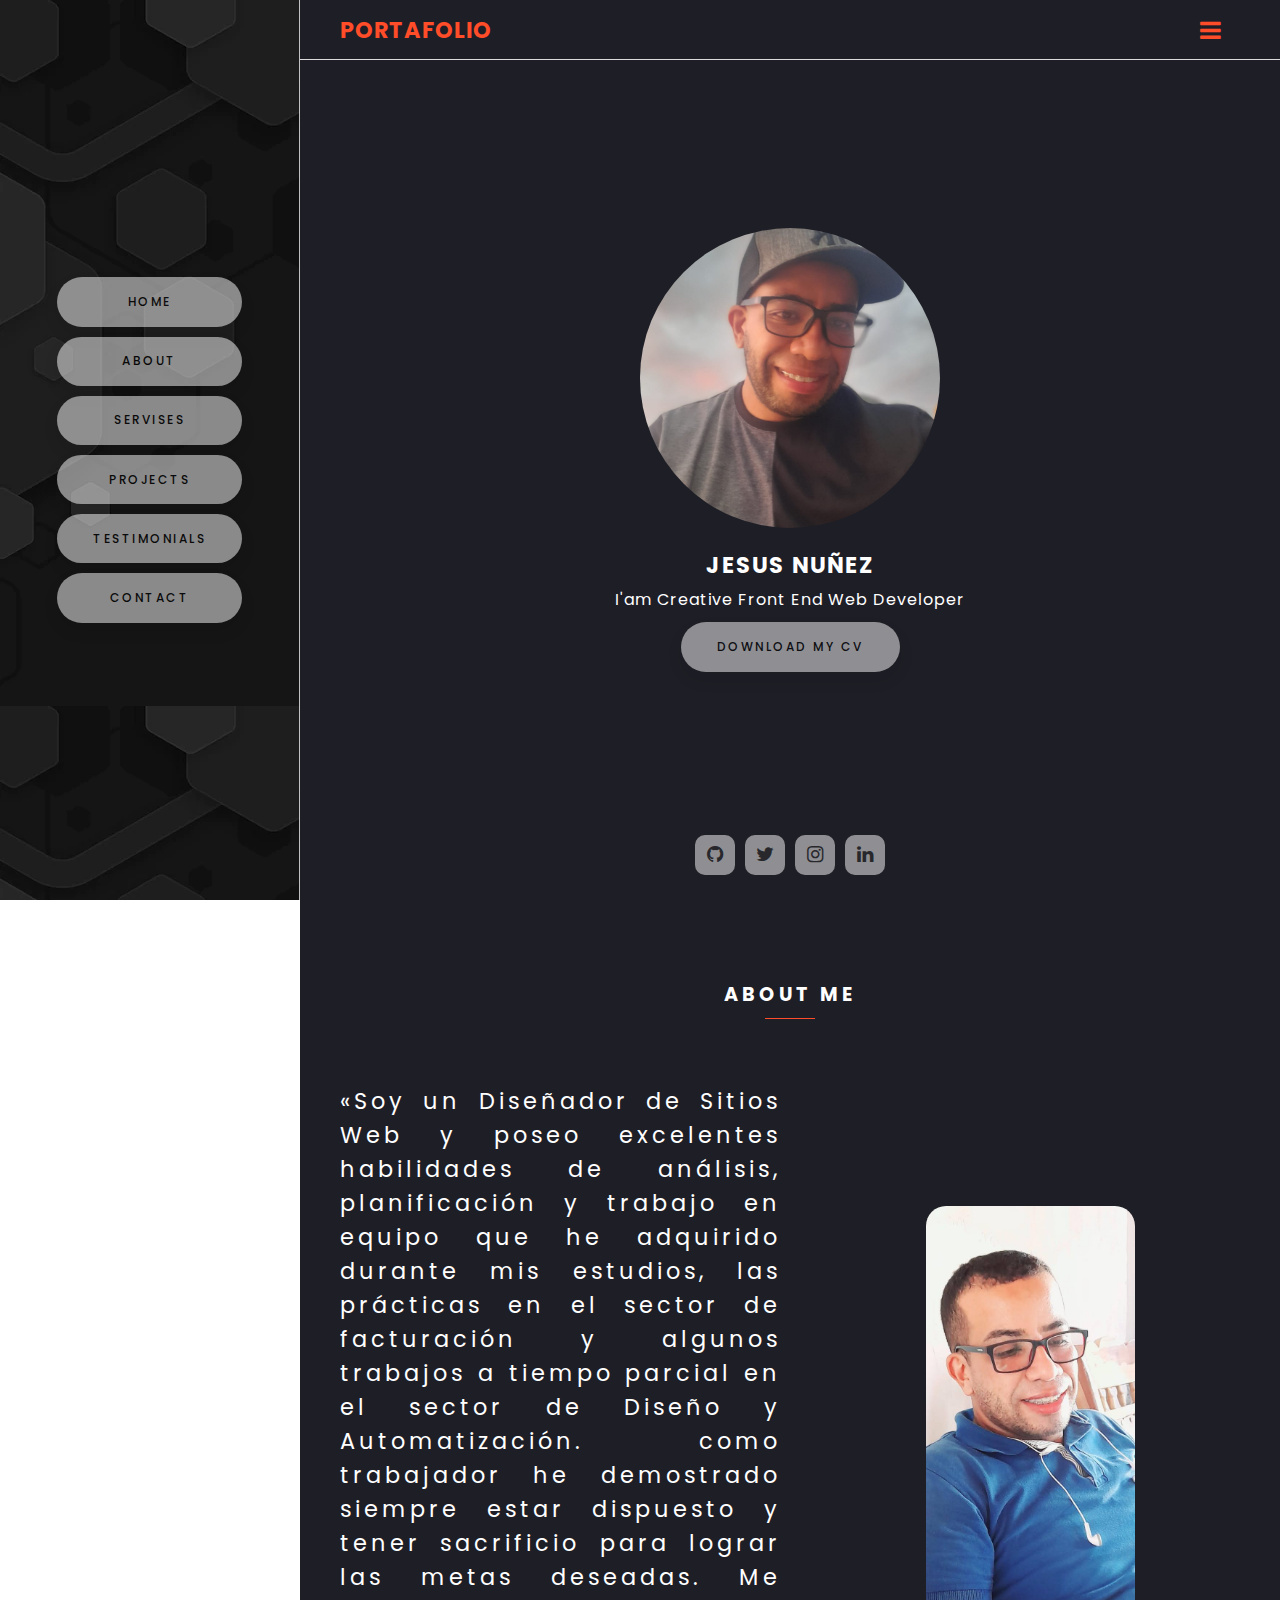
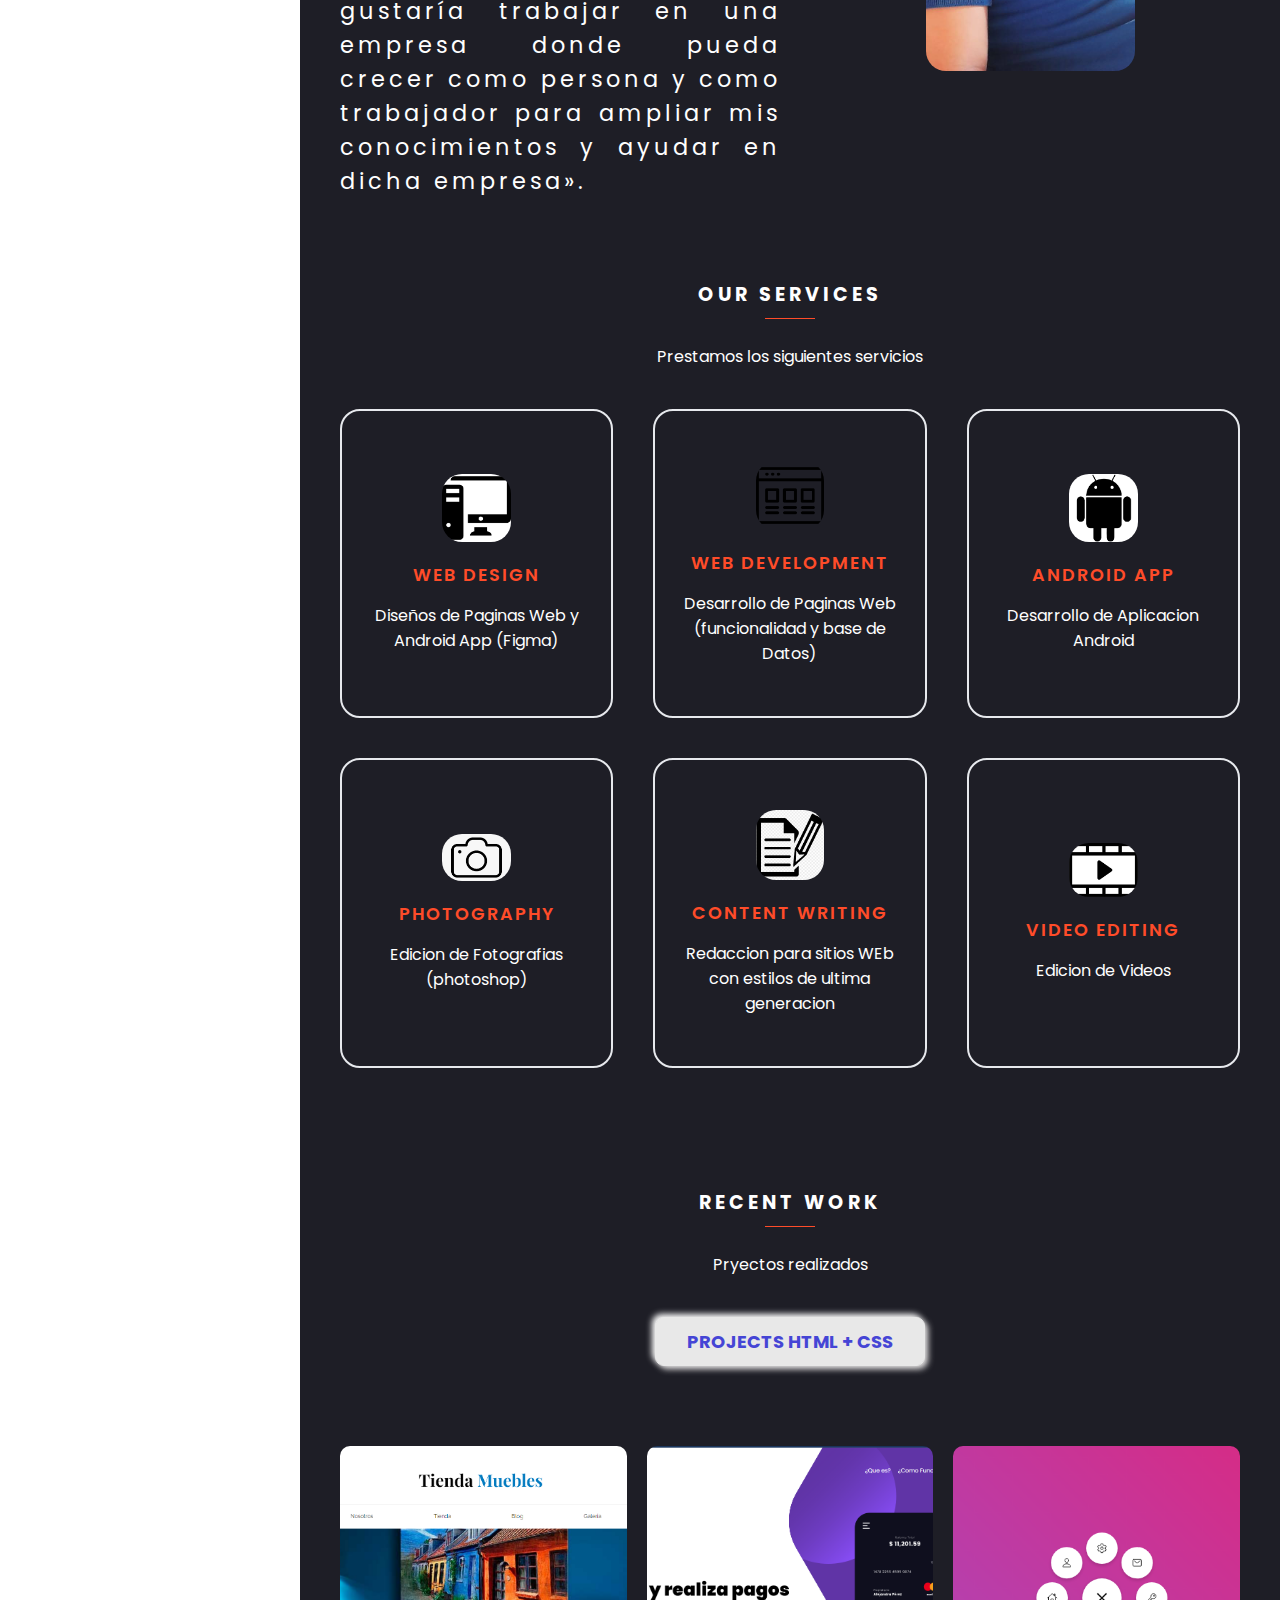
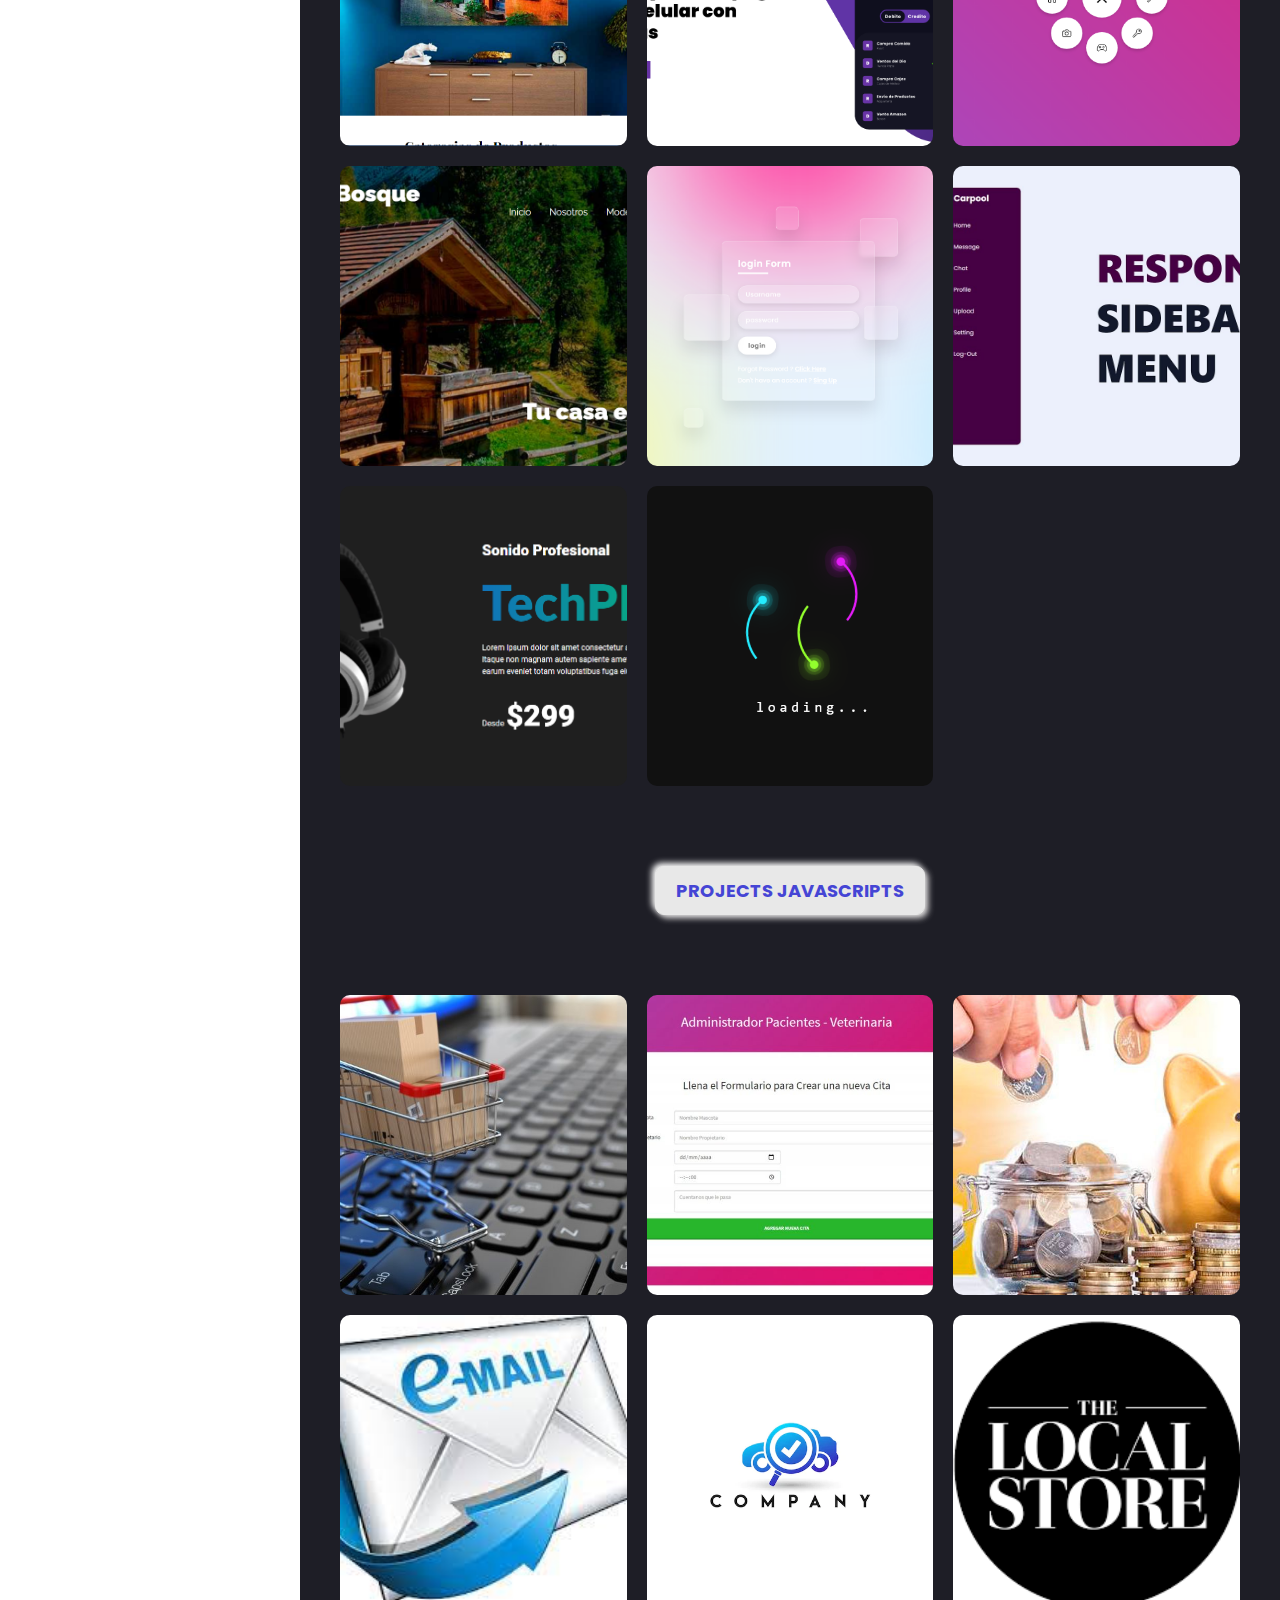
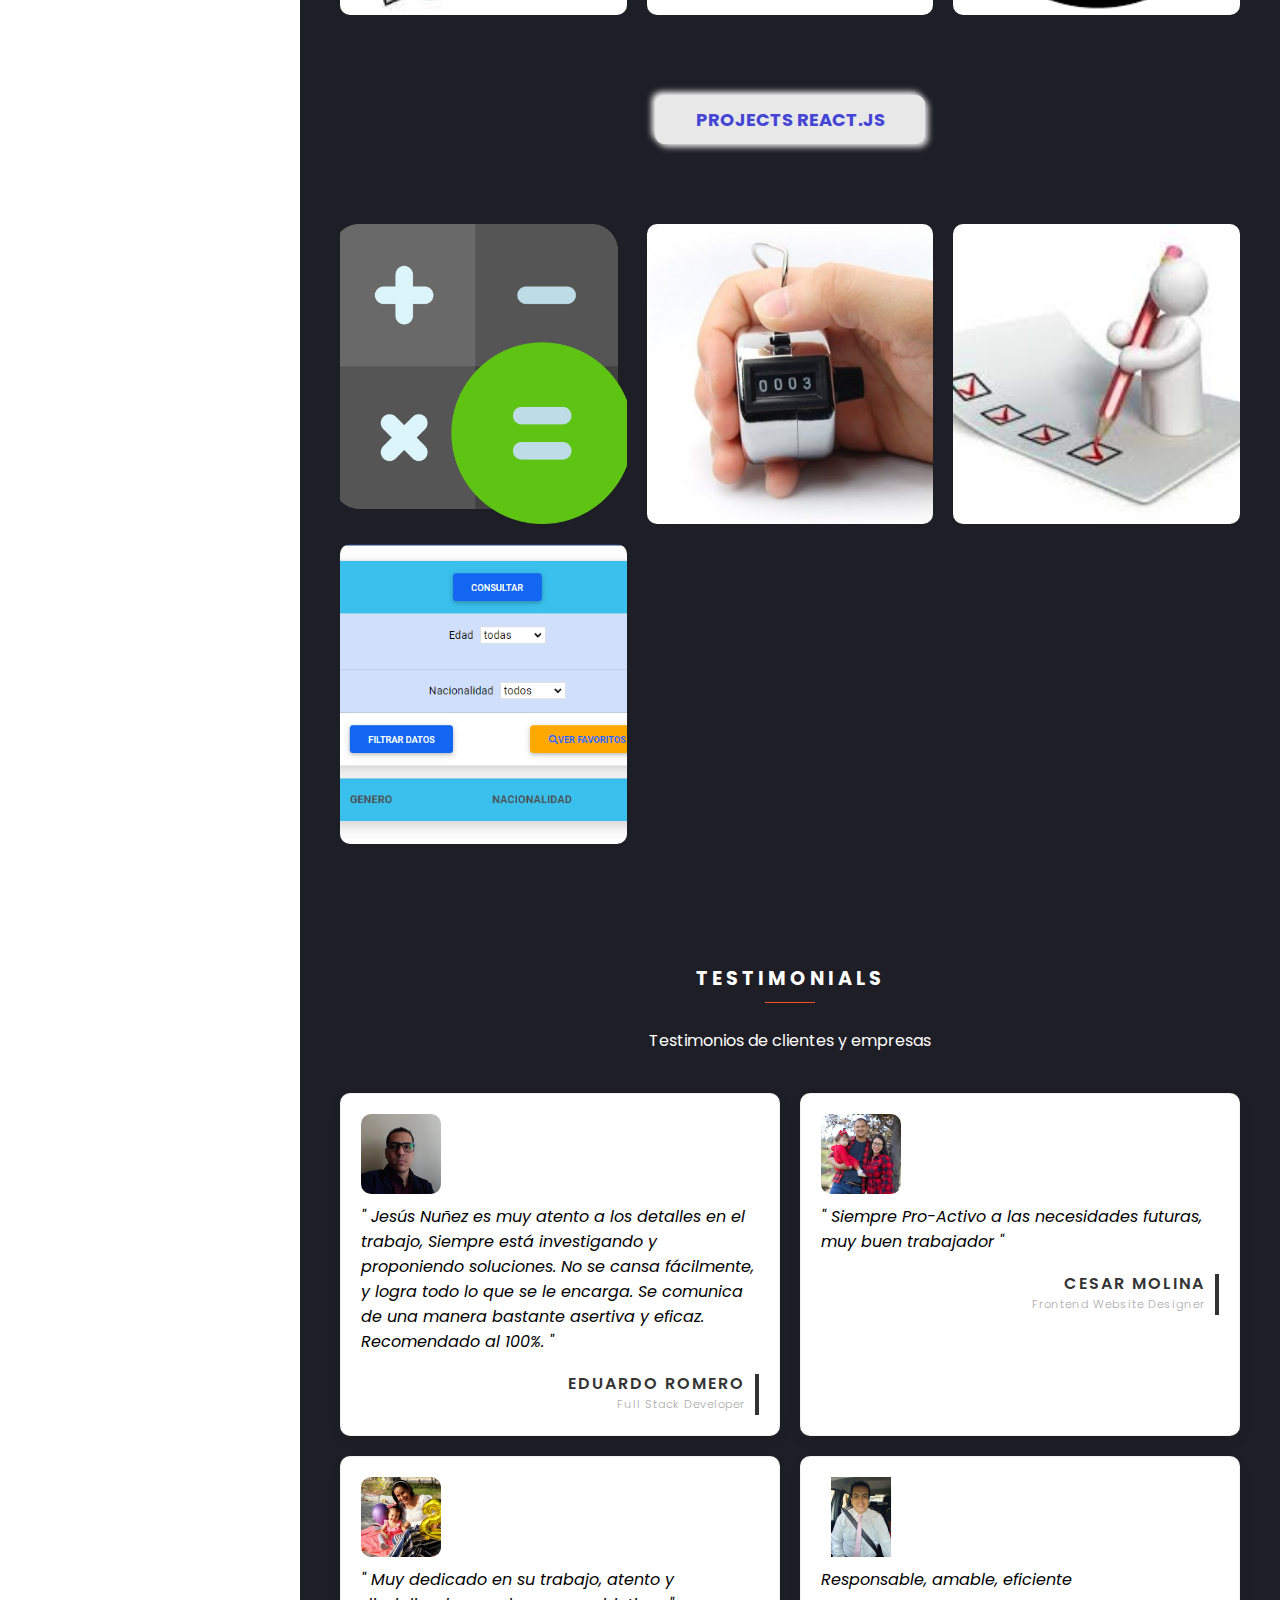
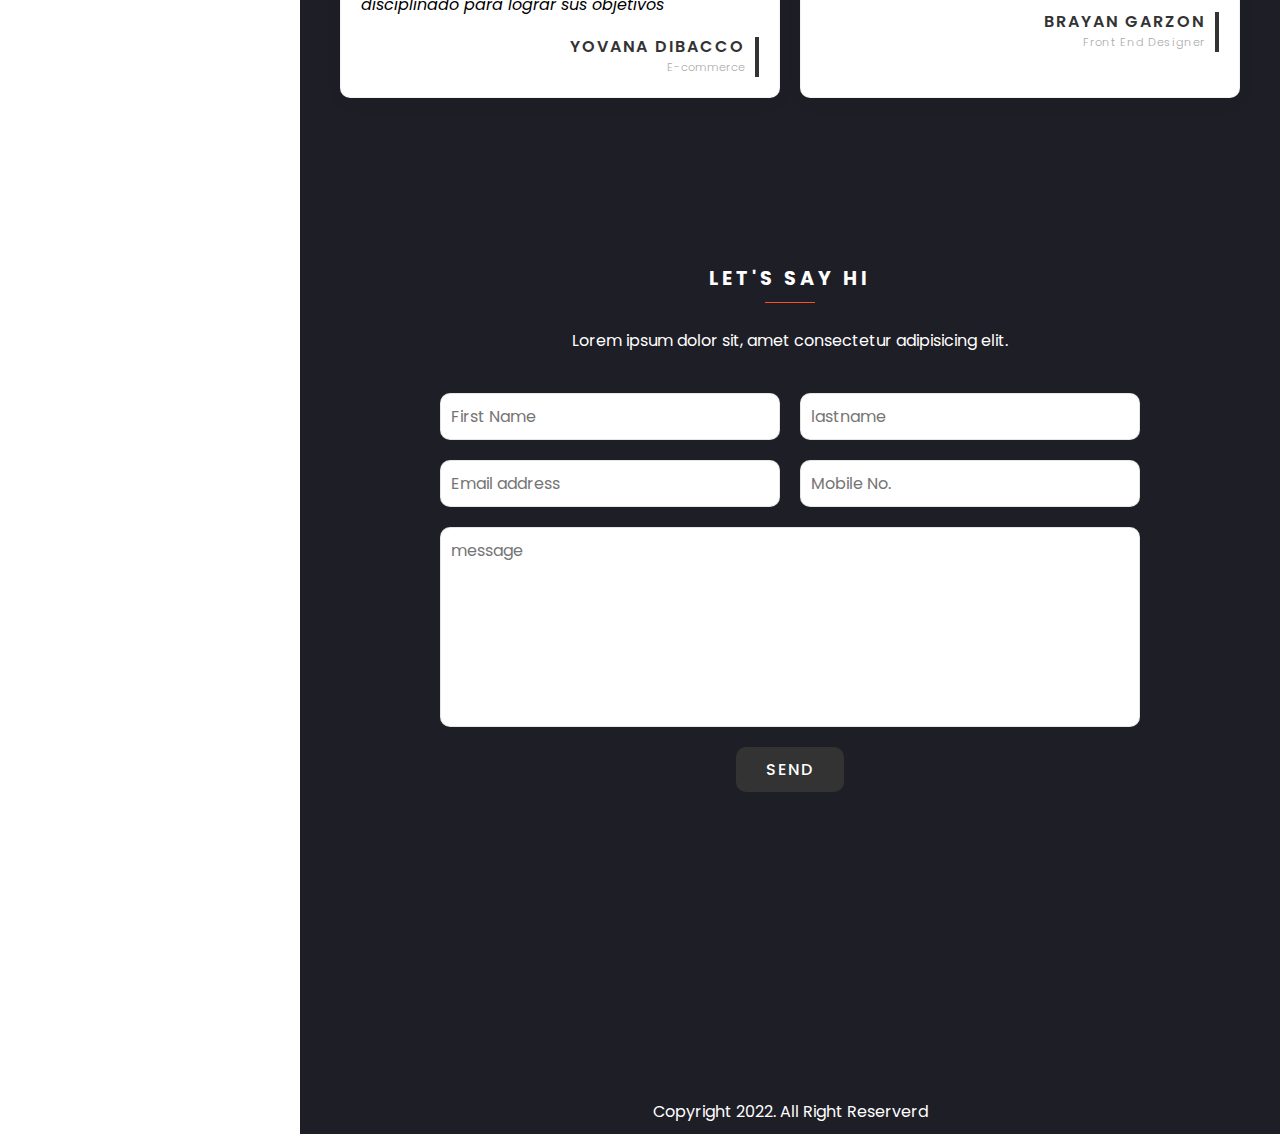
<file: index.html>
<!DOCTYPE html>
<html lang="en">
<head>
  <meta charset="UTF-8">
  <meta http-equiv="X-UA-Compatible" content="IE=edge">
  <meta name="viewport" content="width=device-width, initial-scale=1.0">
  <title>Portafolio</title>
  <link rel="stylesheet" href="https://cdnjs.cloudflare.com/ajax/libs/font-awesome/4.7.0/css/font-awesome.css" integrity="sha512-5A8nwdMOWrSz20fDsjczgUidUBR8liPYU+WymTZP1lmY9G6Oc7HlZv156XqnsgNUzTyMefFTcsFH/tnJE/+xBg==" crossorigin="anonymous" referrerpolicy="no-referrer" />
  <link rel="stylesheet" href="./style.css">
</head>
<body>
  <div class="container">
    <div class="navigation">
      <ul>
        <li class="#"><a href="#banner" onclick="toggleMenu()">Home</a></li>
        <li class="#"><a href="#about" onclick="toggleMenu()">About</a></li>
        <li class="#"><a href="#servises" onclick="toggleMenu()">Servises</a></li>
        <li class="#"><a href="#proyects" onclick="toggleMenu()">Projects</a></li>
        <li class="#"><a href="#testimonials" onclick="toggleMenu()">Testimonials</a></li>
        <li class="#"><a href="#contact" onclick="toggleMenu()">Contact</a></li>
      </ul>
    </div>
    <div class="main">
      <div class="topbar">
        <a href="#" class="logo">Portafolio</a>
        <div class="toggle">
          <i class="fa fa-bars" aria-hidden="true"></i>
        </div>  
      </div>

      <section class="banner" id="banner">
        <div class="content">
          <div class="imgBx">
            <img src="/photos/jesu perfil.jfif" alt="">
          </div>
          <h3>Jesus Nuñez</h3>
          <p>I'am Creative Front End Web Developer</p>
          <a href="cv/index.html" class="btn">Download My CV</a>
          <ul class="socialMedia">
            <li><a href="https://github.com/JesusNunezFT" aria-label="github"><i class="fa fa-github" aria-hidden="true"></i></a></li>
            <li><a href="https://twitter.com/Jesusnunez96" aria-label="twitter"><i class="fa fa-twitter" aria-hidden="true"></i></a></li>
            <li><a href="https://instagram.com/jesus_nunez96/" aria-label="instangram"><i class="fa fa-instagram" aria-hidden="true"></i></a></li>
            <li><a href="https://linkedin.com/in/jes%C3%BAs-n%C3%BA%C3%B1ez-zu%C3%B1iga/" aria-label="Linkedin"><i class="fa fa-linkedin" aria-hidden="true"></i></a></li>
          </ul>      
        </div>
      </section>

      <!-- about -->
      <section class="about adjust" id="about">
        <div class="title">
          <h2>About Me</h2>
        </div>
        <div class="content">
          <div class="textBox">
            <p>«Soy un Diseñador de Sitios Web y poseo excelentes habilidades de análisis, planificación y trabajo en equipo que he 
              adquirido durante mis estudios, las prácticas en el sector de facturación y algunos trabajos a tiempo 
              parcial en el sector de Diseño y Automatización. como trabajador he demostrado siempre estar dispuesto y tener sacrificio 
              para lograr las metas deseadas. Me gustaría trabajar en una empresa donde pueda crecer como persona y como trabajador
              para ampliar mis conocimientos y ayudar en dicha empresa».</p>
          </div>
          <div class="imgBx">
            <img src="./photos/about2.jpeg" alt="">
          </div>
        </div>
      </section>

      <!-- servises -->
      <section class="servises adjust" id="servises">

        <div class="title">
          <h2>Our Services</h2>
          <p>Prestamos los siguientes servicios </p>
        </div>

        <div class="content">
          <div class="serviceBox">
            <img src="/photos/icon1.png" alt="">
            <h2>Web Design</h2>
            <p>Diseños de Paginas Web y Android App (Figma)</p>
          </div>

          <div class="serviceBox">
            <img src="/photos/icon22.png" alt="">
            <h2>Web Development</h2>
            <p>Desarrollo de Paginas Web (funcionalidad y base de Datos)</p>
          </div>

          <div class="serviceBox">
            <img src="/photos/icon3.png" alt="">
            <h2>Android App</h2>
            <p>Desarrollo de Aplicacion Android</p>
          </div>

          <div class="serviceBox">
            <img src="/photos/icon4.png" alt="">
            <h2>Photography</h2>
            <p>Edicion de Fotografias (photoshop)</p>
          </div>

          <div class="serviceBox">
            <img src="/photos/icon55.png" alt="">
            <h2>Content Writing</h2>
            <p>Redaccion para sitios WEb con estilos de ultima generacion</p>
          </div>

          <div class="serviceBox">
            <img src="/photos/icon6.png" alt="">
            <h2>Video Editing</h2>
            <p>Edicion de Videos </p>
          </div>

          
        </div>
        
      </section>

      <!-- proyects -->
      <section class="proyects adjust" id="proyects">

        <div class="title">
          <h2>Recent Work</h2>
          <p>Pryectos realizados </p>
        </div>

          <h1>PROJECTS HTML + CSS</h1>

        <div class="content">       

            <div class="workBx">
              <div class="imgBx">
                <img src="/photos/ecommerce2.png" alt="">
              </div>
              <div class="textBx">                
                <a href="https://ecoomerce-primer-proyecto.netlify.app/" target="_blank"><div class="textBx"><h3>E-commerce</h3></div></a>
              </div>
            </div>

            <div class="workBx">
              <div class="imgBx">
                <img src="/photos/nucleus.png" alt="">
              </div>
              <div class="textBx">                
                <a href="https://nucleus2-4to.netlify.app" target="_blank"><div class="textBx"><h3>Nucleus</h3></div></a>
              </div>
            </div>

            <div class="workBx">
              <div class="imgBx">
                <img src="/photos/menu circular 1.png" alt="">
              </div>
              <div class="textBx">                
                <a href="https://menu-circular.netlify.app" target="_blank"><div class="textBx"><h3>Menu Circular</h3></div></a>
              </div>
            </div>                   

            <div class="workBx">
              <div class="imgBx">
                <img src="/photos/arquitectura.png" alt="">
              </div>
              <div class="textBx">                
                <a href="https://arquitectura-3ro.netlify.app/" target="_blank"> <div class="textBx"><h3>Arquitectura</h3></div></a>
              </div>
            </div>
            
            <div class="workBx">
              <div class="imgBx">
                <img src="/photos/logindifuminado.png" alt="">
              </div>
              <div class="textBx">                
                <a href="https://logodifuminado.netlify.app" target="_blank"><div class="textBx"><h3>Login</h3></div></a>
              </div>
            </div>

            <div class="workBx">
              <div class="imgBx">
                <img src="/photos/menu vertical.jpg" alt="">
              </div>
              <div class="textBx">                
                <a href="https://menu-vertical-desplegable.netlify.app" target="_blank"><div class="textBx"><h3>Menu Vertical</h3></div></a>
              </div>
            </div>

            <div class="workBx">
              <div class="imgBx">
                <img src="/photos/techpro.png" alt="">
              </div>
              <div class="textBx">                
                <a href="https://techpro-segundo-proyecto.netlify.app" target="_blank"><div class="textBx"><h3>TechPro</h3></div></a>
              </div>
            </div>

            <div class="workBx">
              <div class="imgBx">
                <img src="/photos/loading2.png" alt="">
              </div>
              <div class="textBx">                
                <a href="https://loadingcircular.netlify.app" target="_blank"><div class="textBx"><h3>Loading</h3></div></a>
              </div>
            </div>                        
        </div>

        <h1>PROJECTS JAVASCRIPTS</h1>

        <div class="content">          

          <div class="workBx">
            <div class="imgBx">               
              <a title="Carrito JS" href="https://primercarritojs.netlify.app">
                <img src="/photos/carrito2.jpg" alt="Carrito" />
              </a>               
            </div>
            <div class="textBx">              
              <a href="https://primercarritojs.netlify.app" target="_blank"><div class="textBx"><h3>Carrito</h3></div></a>          
            </div>
          </div>

          <div class="workBx">
            <div class="imgBx">     
              <img src="/photos/administrador de cita.jpg" alt="Administrador de Citas" >            
            </div>
            <div class="textBx">              
              <a title="Administrador" href="https://administrador-citas-js.netlify.app" target="_blank"><div class="textBx"><h3>Administrador de Citas</h3></div></a>
            </div>
          </div>

          <div class="workBx">
            <div class="imgBx">     
              <img src="/photos/gasto semanal.jpg" alt="Gastos semanal" >            
            </div>
            <div class="textBx">              
              <a title="Administrador" href="https://gastosemanal-clases.netlify.app" target="_blank"><div class="textBx"><h3>Gastos Semanales</h3></div></a>
            </div>
          </div>

          <div class="workBx">
            <div class="imgBx">     
              <img src="/photos/envio de email.jfif" alt="Emvio de Email" >            
            </div>
            <div class="textBx">              
              <a title="Administrador" href="https://envio-email-js.netlify.app" target="_blank" ><div class="textBx"><h3>Envio de Email</h3></div></a>
            </div>
          </div>

          <div class="workBx">
            <div class="imgBx">       
              <img src="/photos/buscador de carro.webp" alt="buscador de autos" >            
            </div>
            <div class="textBx">              
              <a title="Administrador" href="https://buscador-marcadecarro-js.netlify.app" target="_blank"><div class="textBx"><h3>Buscador de Autos</h3></div></a>
            </div>
          </div>

          <div class="workBx">
            <div class="imgBx">     
              <img src="/photos/images.png" alt="localstore" >            
            </div>
            <div class="textBx">              
              <a title="" href="https://first-localstore.netlify.app" target="_blank"><div class="textBx"><h3>First LocalStore</h3></div></a>
            </div>
          </div>

        </div>

        <h1>PROJECTS REACT.JS</h1>

        <div class="content">
          

          <div class="workBx">
            <div class="imgBx">              
              <a title="Calculadora" href="https://calcgitreact.netlify.app/"><img src="/photos/calculadora.png" alt="Calculadora"/></a>
            </div>
            <div class="textBx">
              <a href="https://calcgitreact.netlify.app/" target="_blank"><div class="textBx"><h3>calculadora</h3></div></a>
            </div>
          </div>

          <div class="workBx">
            <div class="imgBx">
              <img src="/photos/contador2-500x500.jpg" alt="">
            </div>
            <div class="textBx">              
              <a href="https://contadordeclickreact.netlify.app" target="_blank"><div class="textBx"><h3>Contador de Clicks</h3></div></a>
            </div>
          </div>

          <div class="workBx">
            <div class="imgBx">
              <img src="/photos/checklist.jfif" alt="">
            </div>
            <div class="textBx">              
              <a href="https://listatareasreact.netlify.app" target="_blank"><div class="textBx"><h3>Aplicacion de Tareas</h3></div></a>
            </div>
          </div>

          <div class="workBx">
            <div class="imgBx">
              <img src="/photos/busqueda.png" alt="">
            </div>
            <div class="textBx">              
              <a href="https://buscadordeperfilconreact.netlify.app/" target="_blank"><div class="textBx"><h3>Buscardor de Perfiles</h3></div></a>
            </div>
          </div>




        </div>
      </section>

      <!-- testimonials -->

      <section class="testimonials adjust" id="testimonials">

        <div class="title">
          <h2>Testimonials</h2>
          <p>Testimonios de clientes y empresas </p>
        </div>
        <div class="content">
          <div class="testimonialsBox">
            <div class="imgBx">
              <img src="/photos/romero.jpg" alt="" class="user1">
            </div>
            <p>" Jesús Nuñez es muy atento a los detalles en el trabajo, Siempre está investigando y proponiendo soluciones. No se cansa fácilmente, y logra todo lo que se le encarga. Se comunica de una manera bastante asertiva y eficaz. Recomendado al 100%. "</p>
            <h4>Eduardo Romero<br><span>Full Stack Developer</span></h4>
          </div>

          <div class="testimonialsBox">
            <div class="imgBx">
              <img src="/photos/cesae.jpg" alt="" class="user1">
            </div>
            <p>" Siempre Pro-Activo a las necesidades futuras, muy buen trabajador "</p>
            <h4>Cesar Molina<br><span>Frontend Website Designer</span></h4>
          </div>

          <div class="testimonialsBox">
            <div class="imgBx">
              <img src="/photos/yovana.jpg" alt="" class="user1">
            </div>
            <p>" Muy dedicado en su trabajo, atento y disciplinado para lograr sus objetivos "</p>
            <h4>Yovana DiBacco<br><span>E-commerce</span></h4>
          </div>

          <div class="testimonialsBox">
            <div class="imgBx">
              <img src="/photos/brayan.jpg" alt="" class="user1">
            </div>
            <p>Responsable, amable, eficiente </p>
            <h4>Brayan Garzon<br><span>Front End Designer</span></h4>
          </div>
          
        </div>
      </section>

      <!-- contact -->
      <section class="contact adjust" id="contact">

        <div class="title">
          <h2>Let's Say Hi</h2>
          <p>Lorem ipsum dolor sit, amet consectetur adipisicing elit. </p>
        </div>
        <div class="contactForm">
          <div class="row">
            <input id="name" type="text" name="name" placeholder="First Name">
            <input id="lastname" name="lastname" type="text"  placeholder="lastname">
          </div>

          <div class="row" >
            <input id="email" type="text" name="email" placeholder="Email address">
            <input id="mobile" type="text" name="mobile" placeholder="Mobile No.">
          </div>

          <div class="row2">
            <textarea id="message" name="message" cols="30" rows="10" placeholder="message"></textarea>
          </div>
          <div class="row2">
            <input id="send" type="submit" value="send">
          </div>
        </div>
      </section>

      <!-- copyright text -->
      <div class="copyright">
        <p>Copyright 2022. All Right Reserverd</p>
      </div>
    </div>
  </div>

    
  
  <script src="app.js"></script>

    
 
  
  
  
</body>
</html>
</file>
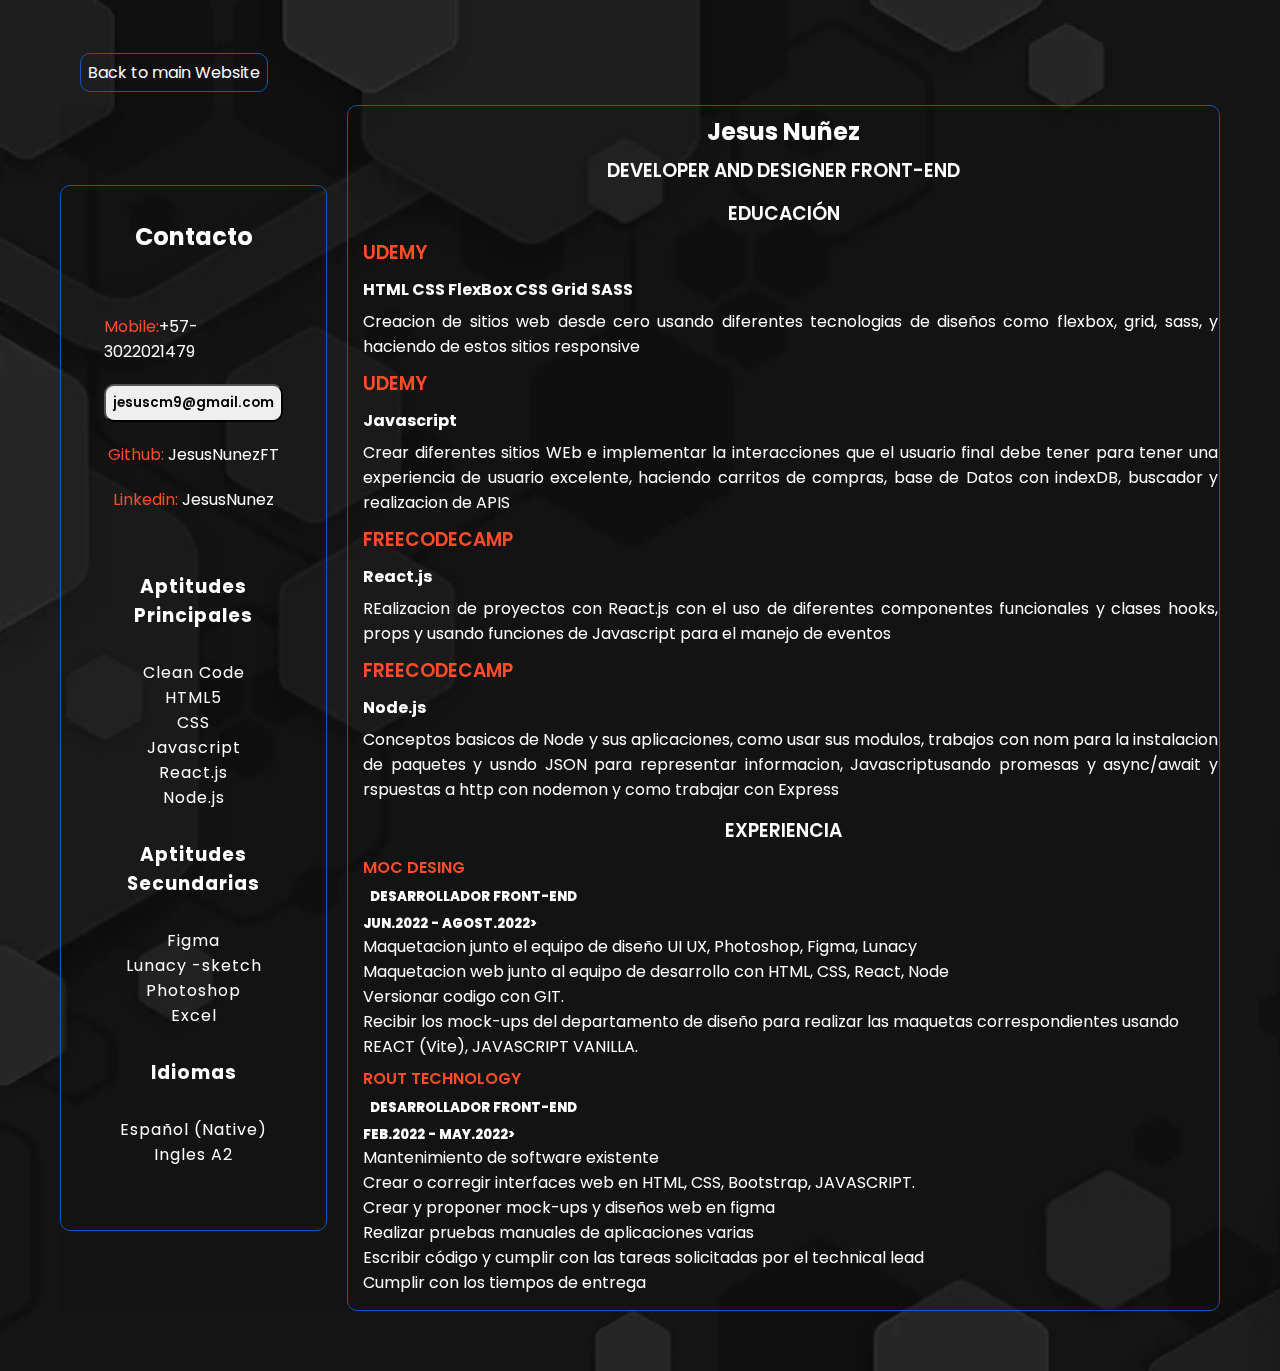
<file: cv/index.html>
<!DOCTYPE html>
<html lang="en">
<head>
  <meta charset="UTF-8">
  <meta http-equiv="X-UA-Compatible" content="IE=edge">
  <meta name="viewport" content="width=device-width, initial-scale=1.0">  
  <title>CV using Html & CSS</title>
  <link rel="stylesheet" href="/cv/style.css">
</head>
<body>
  <div class="main">
  <a href="../index.html" class="mainWebsite">Back to main Website</a>
  </div>
  <div class="container" id="principal">

    <div class="box">

      <div class="skill">

        <div class="title">
          <h2>Contacto</h2>
        </div>

        <div class="contacto">

          <p><span>Mobile:</span>+57-3022021479</p>
          <button type="button">jesuscm9@gmail.com</button>
          <a href="https://github.com/JesusNunezFT" ><span>Github:</span> JesusNunezFT</a>
          <a href="https://www.linkedin.com/in/jes%C3%BAs-n%C3%BA%C3%B1ez-zu%C3%B1iga/"><span>Linkedin:</span> JesusNunez</a>

        </div>

        <div class="aptitudes">
          <div class="pricipales">
            <h3>Aptitudes Principales</h3>
            <ul>
              <li>Clean Code</li>
              <li>HTML5</li>
              <li>CSS</li>
              <li>Javascript</li>
              <li>React.js</li>
              <li>Node.js</li>
            </ul>
          </div>

          <div class="secundarias">
            <h3>Aptitudes Secundarias</h3>
            <ul>
              <li>Figma</li>
              <li>Lunacy -sketch</li>
              <li>Photoshop</li>
              <li>Excel</li>              
            </ul>
          </div>

          <div class="idiomas">
            <h3>Idiomas</h3>
            <div>
              <ul>
                <li>Español (Native)</li>
                <li>Ingles A2</li>
              </ul>
            </div>
          </div>
        </div> 
      </div>    
           
      
      <div class="information">
          <h2>Jesus Nuñez</h2>
          <h3>Developer and Designer Front-End</h3>

          <div class="Education">
              <h3>Educación</h3>
              
                <div>
                  <h3 class="academia">Udemy</h3>
                  <h4 class="lenguaje">HTML CSS FlexBox CSS Grid SASS</h4>
                  <p>Creacion de sitios web desde cero usando diferentes tecnologias de diseños
                  como flexbox, grid, sass, y haciendo de estos sitios responsive</p>
                </div>

                <div>
                  <h3 class="academia">Udemy</h3>
                  <h4 class="lenguaje">Javascript</h4>
                  <p>Crear diferentes sitios WEb e implementar la interacciones que el usuario final debe tener para tener una experiencia
                  de usuario excelente, haciendo carritos de compras, base de Datos con indexDB, buscador y realizacion de APIS </p>
                </div>

                <div>
                  <h3 class="academia">FreeCodeCamp</h3>
                  <h4 class="lenguaje">React.js</h4>
                  <p>REalizacion de proyectos con React.js con el uso de diferentes componentes funcionales y clases
                  hooks, props y usando funciones de Javascript para el manejo de eventos</p>
                </div>

                <div>
                  <h3 class="academia">FreeCodeCamp</h3>
                  <h4 class="lenguaje">Node.js</h4>
                  <p>Conceptos basicos de Node y sus aplicaciones, como usar sus modulos, trabajos con nom para la instalacion de paquetes y usndo JSON
                  para representar informacion, Javascriptusando promesas y async/await y rspuestas a http con nodemon y como trabajar con Express</p>
                </div>
            
          </div>

          <div class="experiencia">
            <h3>Experiencia</h3>

            <div class="work">
              <h4 class="academia">MOC Desing</h4>
              <h5 class="lenguaje">Desarrollador Front-end</h5>
              <h5>Jun.2022 - Agost.2022></May></h5>
              <div>
                <ul>
                  <li>Maquetacion junto el equipo de diseño UI UX, Photoshop, Figma, Lunacy</li>
                  <li>Maquetacion web junto al equipo de desarrollo con HTML, CSS, React, Node</li>
                  <li>Versionar codigo con GIT.</li>
                  <li>Recibir los mock-ups del departamento de diseño para realizar las maquetas correspondientes usando REACT (Vite), JAVASCRIPT VANILLA.</li>
                </ul>
              </div>
            </div>

            <div class="work">
              <h4 class="academia">Rout Technology</h4>
              <h5 class="lenguaje">Desarrollador Front-end</h5>
              <h5>Feb.2022 - May.2022></May></h5>
              <div>
                <ul>
                  <li>Mantenimiento de software existente</li>
                  <li>Crear o corregir interfaces web en HTML, CSS, Bootstrap, JAVASCRIPT.</li>
                  <li>Crear y proponer mock-ups y diseños web en figma</li>
                  <li>Realizar pruebas manuales de aplicaciones varias</li>
                  <li>Escribir código y cumplir con las tareas solicitadas por el technical lead</li>
                  <li>Cumplir con los tiempos de entrega</li>
                </ul>
              </div>
            </div>  
          </div>        
        
      </div>
      
    </div>

   

  </div>
    
</body>
</html>
</file>
<file: style.css>
@import url('https://fonts.googleapis.com/css2?family=Lato:wght@400;900&family=Playfair+Display:wght@700&family=Poppins:wght@200;300;400;500;600;700;800;900&family=Quicksand:wght@300;500;700&family=Raleway:wght@300;400;500;600;700;900&family=Roboto:wght@400;700;900&display=swap');

*
{
  margin: 0;
  padding: 0;
  box-sizing: border-box;
  font-family: 'Poppins', sans-serif;
  
}
:root
{
  --black: #333;
  --black2: #333;
  --white: #fff;
  --white2: #fff;
}

body{
  overflow-x: hidden ;
}

.container{
  position: relative;
  width: 100%;
  
}
.navigation 
{
  position: fixed;
  width: 300px;
  height: 100%;
  border-right: 1px solid rgba(246, 244, 244, 0.764);  
  background-image: url(./photos/hexagonales.webp);
  background-position: center center fixed;
  display: flex;
  justify-content: center;
  align-items: center;
  overflow: hidden;
  transform: hidden;
  transition: width 0.5s, left 0.5s;
}
.navigation.active
{
  width: 0;
 
}

.navigation ul 
{
  position: relative;
  top: 0;
  left: 0;  
  padding: 20px 40px;  
  
}

.navigation ul li{
  position: relative;
  width: 100%;
  list-style: none;
}

.navigation ul li a
{
  position: relative;
  display: block;
  width: 100%;
  margin: 10px 0;
  white-space: normal;
  display: flex;
  text-transform: uppercase;
  text-decoration: none;
  color: var(--white2);
  font-weight: 500;
  letter-spacing: 2px;
  opacity: 0.5;
}

.navigation ul li a {
  padding: 1.3em 3em;
  font-size: 12px;
  text-transform: uppercase;
  letter-spacing: 2.5px;
  font-weight: 500;
  color: #000;
  background-color: #fff;
  border: none;
  border-radius: 45px;
  box-shadow: 0px 8px 15px rgba(0, 0, 0, 0.1);
  transition: all 0.3s ease 0s;
  cursor: pointer;
  outline: none;
  display: flex;
  justify-content: center;
}

.navigation ul li a:hover {
  background-color: #2f4b80;
  box-shadow: 0px 15px 20px rgba(191, 73, 26, 0.917);
  color: #fff;
  transform: translateY(-7px);
}

.navigation ul li a:active {
  transform: translateY(-1px);
  
  
}
.navigation ul li a:hover
{
  opacity: 1;
  color:#FF4C29;
}
.main
{
  position: absolute;
  width: calc(100% - 300px);
  left: 300px;
  background: rgb(83, 83, 147);
  min-height: 100vh;
  
  
}
.main.active
{
  width: calc(100% - 0px);
  left: 0px;
  transition: width 0.5s, left 0.5s;    
  
}
.main .topbar
{
  position: fixed;
  top: 0;
  width: calc(100% - 300px);
  left: 300px;
  background: rgb(30, 30, 38);
  border-bottom: 1px solid rgba(247, 243, 243, 0.892);
  height: 60px;
  padding: 0 40px;
  display: flex;
  justify-content: space-between;
  align-items: center;
  z-index: 10000;
  transition: width 0.5s, left 0.5s;
}
.main .topbar.active
{
  width: calc(100% - 0px);
  left: 0px;  
  
}
.main .topbar .logo
{
  color: #FF4C29;
  font-weight: 700;
  text-decoration: none;
  font-size: 1.4em;
  text-transform: uppercase;
  letter-spacing: 1px;
}
.main .topbar .toggle
{
  position: relative;
  width: 60px;
  height: 60px;
  cursor: pointer;
  display: flex;
  justify-content: center;
  align-items: center;
  font-size: 24px;
  color: #FF4C29;

}
section
{
position: relative;
min-height: 100vh;
}

.banner
{
  display: flex;
  justify-content: center;
  align-items: center;
  letter-spacing: 1px;
  padding: 0 20px;  
  background: rgb(30, 30, 38);
  
}
.banner .content
{
  display: flex;
  flex-direction: column;
  align-items: center;
  justify-content: center;  
}
.banner .imgBx
{
  position: relative;
  width: 300px;
  height: 300px;
  overflow: hidden;
  border-radius: 50%;
  margin-bottom: 20px;
}
.banner .imgBx img 
{
  position: absolute;
  top: 0;
  left: 0;
  width: 100%;
  height: 100%;
  object-fit: cover;
}
.banner img {      
  width: 300px;
  height: 310px;;
}
h3
{
  position: relative;
  font-size: 1.4em;
  color: var(--white);
  letter-spacing: 2px;
  text-transform: uppercase;
  
}
p
{
  color: var(--white);
  margin-top: 5px;
}
.btn
{
 position: relative;
 display: inline-block;
 padding: 10px 30px;
 background: var(--black);
 color: #fff;
 font-weight: 400;
 letter-spacing: 1px;
 margin-top: 10px;
 text-decoration: none;
 border-radius: 10px;
}
.btn {
  padding: 1.3em 3em;
  font-size: 12px;
  text-transform: uppercase;
  letter-spacing: 2.5px;
  font-weight: 500;
  color: #000;
  background-color: var(--white);
  opacity: 0.5;
  border: none;
  border-radius: 45px;
  box-shadow: 0px 8px 15px rgba(0, 0, 0, 0.1);
  transition: all 0.3s ease 0s;
  cursor: pointer;
  outline: none;
  display: flex;
  justify-content: center;
}

.btn:hover {
  background-color: #2f4b80;
  box-shadow: 0px 15px 20px rgba(191, 73, 26, 0.917);
  color: #FF4C29;
  transform: translateY(-7px);
}

.btn:active {
  transform: translateY(-1px);
}
.btn:hover
{
  opacity: 1;
  color:#FF4C29
}
.socialMedia
{
  position: absolute;
  bottom: 20px;
  display: flex;
}
.socialMedia li
{
  list-style: none;
}
.socialMedia li a 
{
  display: inline-block;
  width: 40px;
  height: 40px;
  background: var(--white);
  opacity: 0.5;
  margin: 5px;
  display: flex;
  justify-content: center;
  align-items: center;
  text-decoration: none;
  color: var(--black2);
  font-size: 1.2em;
  border-radius: 10px;
}
.socialMedia li a:hover
{
  background: var(--black2);
  color: #FF4C29;
  background-color: #2f4b80;
  transform: translateY(-7px);
  box-shadow: 0px 15px 20px rgba(191, 73, 26, 0.917);
  opacity: 1; 
} 
.adjust
{
  position: relative;
  min-height: 100vh;
  width: 100%;
  padding: 0 40px;
  padding-top: 80px;
  background:  rgb(30, 30, 38);  
  color: var(--white);
  display: inline-block;
}
.title
{
  width: 100%;
  text-align: center;  
  display: flex;
  justify-content: center;
  align-items: center;
  flex-direction: column;
}
.title h2
{
  position: relative;
  text-transform: uppercase;
  letter-spacing: 4px;
  font-size: 1.2em;
  margin-bottom: 30px;
}
.title h2::before 
{
  content: ' ';
  position: absolute;
  left: 50%;
  transform: translate(-50%);
  bottom: -10px;
  width: 50px;
  height: 1px;
  background: #FF4C29;
}
.about .content
{
  display: flex;
  justify-content: space-evenly;
  align-items: center;
  margin-top: 40px;
}
.about .content .textBox
{
  width: 49%;
  min-width: 49%;  
  font-size: 1.4rem;
  letter-spacing: 4px;
  text-align: justify;
}
.about .content .imgBx
{
  margin-left: 40px;
  display: flex;
  justify-content: center;

} 

@media (max-width: 767px)
{
  .about .content .imgBx {
    display: flex;
    justify-content: center;    
  }
}

.about .content .imgBx img
{
  max-width: 50%;  
} 

@media (max-width: 767px)
{
  .about .content .imgBx img{
    max-width: 50%;    
  }
}
img 
{
  width: 90%;
  border-radius: 20px;
}

/* .servises{
  display: flex;
  justify-content: center;
  align-items: flex-start;
  flex-direction: column;
  margin: 40px;
  padding: 20px;
} */

.servises .content
{
  display: grid;
  grid-template-columns: repeat(3,1fr);
  margin: 40px 0;
  gap: 40px;
}

.servises .content .serviceBox 
{
  border: 2px solid #e7e9ed;
  border-radius: 20px;
  padding: 50px 20px;
  display: flex;
  background: rgb(30, 30, 38);
  justify-content: center;
  align-items: center;
  flex-direction: column;
}

.servises .content .serviceBox img {
  max-width: 30%;   
}

@media (max-width: 767px)
{
  .servises .content .serviceBox img{
    width: 100%;
    display: flex;
    justify-content: center;
  }
}

.servises .content .serviceBox h2 
{
  font-size: 1.1em;
  margin-top: 20px;
  margin-bottom: 10px;
  font-weight: 600;
  color: #FF4C29;
  text-align: center;
  letter-spacing: 2px;
  text-transform: uppercase;
}

.servises .content .serviceBox p
{
 text-align: center;
}

.proyects
{
  display: flex;
  justify-content: center;
  align-items: center;
  flex-direction: column;
}

.proyects .content
{
  display: grid;
  grid-template-columns: repeat(3,1fr);
  margin: 40px 0;
  gap: 20px;
  width: 100%;
}

.proyects h1 {
  margin: 40px 20px 40px 20px;  
  padding: 10px;
  width: 30%;
  display: flex;
  justify-content: center; 
  color: rgb(69, 69, 213);    
  font-size: 18px;
  border-radius: 0.5em;
  background: #e8e8e8;
  border: 1px solid #e8e8e8;
  transition: all .3s;
  box-shadow: 3px 3px 6px #e6e4e4,
              -3px -3px 6px #ffffff;

}
.proyects h1:hover {
  border: 2px solid white;
 }
 

.proyets h1:active {
  box-shadow: 4px 4px 12px rgb(69, 69, 213),
              -4px -4px 12px rgb(69, 69, 213);
 }

.proyects .content .workBx
{
  position: relative;
  width: 100%;
  height: 300px;
  overflow: hidden;
}

.proyects .content .workBx .imgBx
{
  position: relative;
  width: 100%;
  height: 100%;
  transform: translate(0);
  transition: 0.5s ease-in-out;
}

.proyects .content .workBx .textBx a {
  text-decoration: none;
}

.proyects .content .workBx:hover .imgBx 
{
  transform: translateY(-100%);
}

.proyects .content .workBx .imgBx img 
{
  position: absolute;
  top: 0;
  left: 0;
  width: 100%;
  height: 100%;
  object-fit: cover;
  border-radius: 10px;
}

.proyects .content .workBx .textBx 
{
  position: absolute;
  top: 0;
  left: 0;
  width: 100%;
  height: 100%;
  background: black;
  
  display: flex;
  justify-content: center;
  align-items: center;
  transform: translateY(100%);
  transition: 0.5s ease-in-out;
  border-radius: 10px;
  
}
.proyects .content .workBx:hover .textBx {
  transform: translateY(0);
  
}
.proyects .content .workBx .textBx h3 
{
  color:rgb(80, 141, 255);
  font-size: 1.5em;
}

.testimonials .content
 {
  display: grid;
  grid-template-columns: repeat(2,1fr);
  margin: 40px 0;
  gap: 20px;
  width: 100%;
  
}
.testimonials .content .testimonialsBox 
{
  background: var(--white2);
  border: 1px solid rgba(0, 0, 0, 0.05);
  box-shadow: 0 5px 15px rgba(0,0,0, 0.05);
  padding: 20px ;
  border-radius: 10px;
}

.testimonials .content .testimonialsBox .imgBx
{
  position: relative;
  width: 80px;
  height: 80px;
  margin-bottom: 10px;  
}

.testimonials .content .testimonialsBox .imgBx img
{
  position: absolute;
  top: 0;
  left: 0;
  width: 100%;
  height: 100%;
  object-fit: cover;
  border-radius: 10px;
}
.testimonials .content .testimonialsBox p
{
  font-style: italic ;
  color: black;

}
.testimonials .content .testimonialsBox h4
{
  text-align: right;
  margin-top: 20px;
  text-transform: uppercase;
  letter-spacing: 2px;
  font-size: 1em ;
  color: var(--black);
  line-height: 1.2em;
  font-weight: 600;
  border-right: 4px solid var(--black);
  padding-right: 10px;
}
.testimonials .content .testimonialsBox h4 span 
{
  text-transform: initial ;
  color: #aaa;
  letter-spacing: 1px;
  font-weight: 300;
  font-size: 0.7em;
}
.contact 
{
  display: flex;
  justify-content: start;
  align-items: center;
  flex-direction: column;
}

.contact .contactForm 
{
  position: relative;
  width: 100%;
  max-width: 700px;  
  margin-top: 20px;
}
.contact .contactForm .row
{
  width: 100%;
  display: grid;
  grid-template-columns: repeat(2,1fr);
  margin-top: 20px;
  gap: 20px;
  
}

.contact .contactForm .row2
{
  width: 100%;  
  margin-top: 20px;  
  display: flex;
  justify-content: center;
  align-items: center;
}
.contact .contactForm .row input,
.contact .contactForm .row2 textarea 
{
  width: 100%;
  padding: 10px;
  border: none;
  outline: none;
  color: var(--black);
  background:var(--white2);
  font-size: 16px;
  border: 1px solid rgba(0,0,0, 0.1);
  border-radius: 10px;
}
.contact .contactForm .row2 textarea
{
 resize: none;
 height: 200px;
}
.contact .contactForm .row2 input[type="submit"] 
{
  background: var(--black2);
  color: #fff;
  padding: 10px 30px;
  font-weight: 500;
  display: inline-block;
  letter-spacing: 2px;
  cursor: pointer;
  font-size: 16px;
  text-transform: uppercase;
  max-width: 150px;
  border: none; 
  border-radius: 10px; 
}
.contact .contactForm .row2 input[type="submit"]:hover 
{
  color:#FF4C29;
  background-color: #2f4b80;
  transform: translateY(-7px);
  box-shadow: 0px 15px 20px rgba(191, 73, 26, 0.917);
  opacity: 1;

}

.copyright 
{
  position: relative;
  bottom: 0;
  padding: 10px 40px;
  text-align: center;  
  background: rgb(30, 30, 38);
}

/* Now. make it responsive */

@media (max-width: 990px)
{
  .navigation   {
    
    left: -100%;       
    
  }

  .navigation.active
  {
    left: 0;
    width: 100%;          
  }
  .main 
  {
    width: 100%;    
    left: 0;
  }
  
  .main .topbar
  {
    width: 100%;
    left: 0;
    padding: 0 20px;
  }
  .navigation ul
  {
    padding: 20px 20px;
  }
  .banner .imgBx
  {
    width: 250px;
    height: 250px;
  }
  .banner h3,
  .banner p 
  {
    text-align: center;
  }
  .adjust 
  {
    padding: 0 20px;
    padding-top: 80px;  
  }
  .about .content
  {
    flex-direction: column;
  }
  .about .content .textBox 
  {
    width: 100%;
    min-width: 100%;
  }
  .about .content .imgBx 
  {
    margin-left: 0;
    margin-top: 20px;
  }
  .servises .content
  {
    grid-template-columns: repeat(2,1fr);
  }
  
  .proyects .content
  {
    grid-template-columns: repeat(2,1fr);
  }
}

@media (max-width: 767px)
{
  .proyects h1 {
    width: 50%;
    text-align: center;
  }
  .navigation.active
  {
    width: 100%;   
    z-index: 1000;   
  }
   .servises .content
  {
    grid-template-columns: repeat(1,1fr);
  }
  
  .proyects .content
  {
    grid-template-columns: repeat(1,1fr);
  }

  .testimonials .content
  {
    grid-template-columns: repeat(1,1fr);
  }

  .contact .contactForm .row
  {
    grid-template-columns: repeat(1,1fr);
  }
  .contact{
    margin-bottom: 100px;
  }
  .copyright
  {
    padding: 10px 20px;
  }
}
</file>
<file: cv/style.css>
@import url('https://fonts.googleapis.com/css2?family=Lato:wght@400;900&family=Playfair+Display:wght@700&family=Poppins:wght@200;300;400;500;600;700;800;900&family=Quicksand:wght@300;500;700&family=Raleway:wght@300;400;500;600;700;900&family=Roboto:wght@400;700;900&display=swap');

*
{
  margin: 0;
  padding: 0;
  box-sizing: border-box;
  font-family: 'Poppins', sans-serif;
  scroll-behavior: smooth;
}
:root
{
  --black: #333;
  --black2: #333;
  --white: #fff;
  --white2: #fff;
}

body{
  overflow-x: hidden ;  
}

body {
  min-height: 100vh;  
  background-image: url(/photos/hexagonales.webp);   
  background-repeat: no-repeat;
  background-position: center center fixed;
  background-size: cover;
  margin: 60px;
}

.main{
  margin: 20px;
}

.main a {
  color: var(--white);
  text-decoration: none;
  border: 1px solid rgb(19, 89, 181);
  border-radius: 10px;
  padding: 7px;
}
@media (max-width: 767px) {
  .main{
    display: flex;
    justify-content: center;
    align-items: center;
    
  }
}


.container
{
  background: white;
  width: 100%;
  height: 100%;
  border-radius: 10px;
  display: flex;
  justify-content: center;
  align-items: center;
  background: rgba(13,12, 12, 0.05);
  backdrop-filter: blur (1px);
  -webkit-backdrop-filter: blur(1px);  

}

.box{
  width: 100%;  
  min-height: 100vh;
  display: flex;
  justify-content: center;
  align-items: center;  
  background:rgba(13,12, 12, 0.05);
  backdrop-filter: blur(1px);
  -webkit-backdrop-filter: blur(1px);
}

@media (max-width: 767px) {
  .box{
    display: flex;
    flex-direction:column;
    width: 100%;
  }
}

.skill {
  width: 30%;
  min-height: 100vh;
  /* border-right: 10px solid black; */
  display: flex;
  flex-direction: column;
  align-items: center;
  justify-content: center;
  border: 1px solid rgb(19, 89, 181);
  border-radius: 10px;
  padding: 8px;
  color: #fff;
  background: rgba(13 ,12, 12, 0.05) ;
  backdrop-filter: blur(1px);
  -webkit-backdrop-filter: blur(1px);
}

@media (max-width: 767px) {
  .skill{
    width: 100%;
    margin-bottom: 25px;
    margin-left: 10px;
  }
}


.skill .title h2 {
  margin-bottom: 25px;
  margin-top: 25px;

}

.skill .contacto {
  width: 80%;
  margin: 25px;
  display: flex;
  flex-direction: column;
  justify-content: center;
  align-items: center;
}

.skill .contacto p {
  margin: 10px;
}

.skill .contacto span {
  color: #FF4C29; 
}

.skill .contacto a {
  margin: 10px;
  color: #fff;
  text-decoration: none;
}
.skill .contacto button {
  margin: 10px;
  border-radius: 10px;
  padding: 7px;  
  font-weight: 600;
}

.skill .aptitudes {
  display: flex;
  flex-direction: column;
  justify-content: center;
  align-items: center;
  margin: 25px;
  width: 80%;
}

.skill .aptitudes {
  width: 80%;
  margin: 25px;
  display: flex;
  flex-direction: column;
  justify-content: center;
}

.skill .aptitudes .pricipales {
  width: auto;
  margin-bottom: 30px;
  display: flex;
  justify-content: center;
  flex-direction: column;
  align-items: center;  
  letter-spacing: 1px;
}

.aptitudes .pricipales h3 {
  margin-bottom: 30px;
  text-align: center;
  width: 100%;
}

.aptitudes .pricipales ul {
  display: flex;
  justify-content: center;
  flex-direction: column;
  align-items: center;
}

.aptitudes .pricipales ul li {
  list-style: none;
}

.skill .aptitudes .secundarias {
  width: auto;
  margin-bottom: 30px;
  display: flex;
  justify-content: center;
  flex-direction: column;
  align-items: center; 
  letter-spacing: 1px; 
}

.aptitudes .secundarias h3 {
  margin-bottom: 30px;
  text-align: center;
  width: 100%;
}

.aptitudes .secundarias ul {
  display: flex;
  justify-content: center;
  flex-direction: column;
  align-items: center;
}

.aptitudes .secundarias ul li {
  list-style: none;
}


.skill .aptitudes .idiomas {
  width: auto;
  margin-bottom: 30px;
  display: flex;
  justify-content: center;
  flex-direction: column;
  align-items: center;  
  letter-spacing: 1px;
}

.aptitudes .idiomas h3 {
  margin-bottom: 30px;
  text-align: center;
  width: 100%;

}

.aptitudes .idiomas ul {
  display: flex;
  justify-content: center;
  flex-direction: column;
  align-items: center;
}

.skill .aptitudes .idiomas ul li {
  list-style: none;
}

.information {
  width: 100%;
  min-height: 100vh;
  padding: 8px; 
  display: grid;
  grid-template-columns: repeat(1fr, 2);
  color: #fff;
  margin-left: 20px;
  border-radius: 10px;
  border: 1px solid rgb(19, 89, 181);
  background: rgba(13, 12, 12, 0.05); 
  backdrop-filter: blur(1px);
  -webkit-backdrop-filter: blur(1px);
}

.information h2 {
  display: flex;
  justify-content: center;
  align-items: center;
}

.information h3 {
  display: flex;
  justify-content: center;
  align-items: center;
  margin: 4px;
  padding: 3px;
  font-weight: 600;
  text-transform: uppercase;  
}

.information .academia {
  color:#FF4C29;
  width: 100%;
  display: flex;
  justify-content: start;
}

.information .lenguaje {
  width: 100%;
  display: flex;
  justify-content: start;
  margin: 7px
}

.information p {
  width: 100%;
  display: flex;
  justify-content: start;
  margin: 7px;
  text-align: justify;
}


.Experiencia {
 display: flex;
 flex-direction: column;  
 padding: 10px; 
}

.experiencia .work {
  width: 100%;
  display: flex;
  flex-direction: column;
  justify-content: start;
  margin: 7px;
  
}

.experiencia .work h4 {
  font-weight: 600;
  text-transform: uppercase;
}

.experiencia .work h5 {
  font-weight: 800;
  text-transform: uppercase;
}

.experiencia .work ul li {
  list-style: none;
}
</file>
